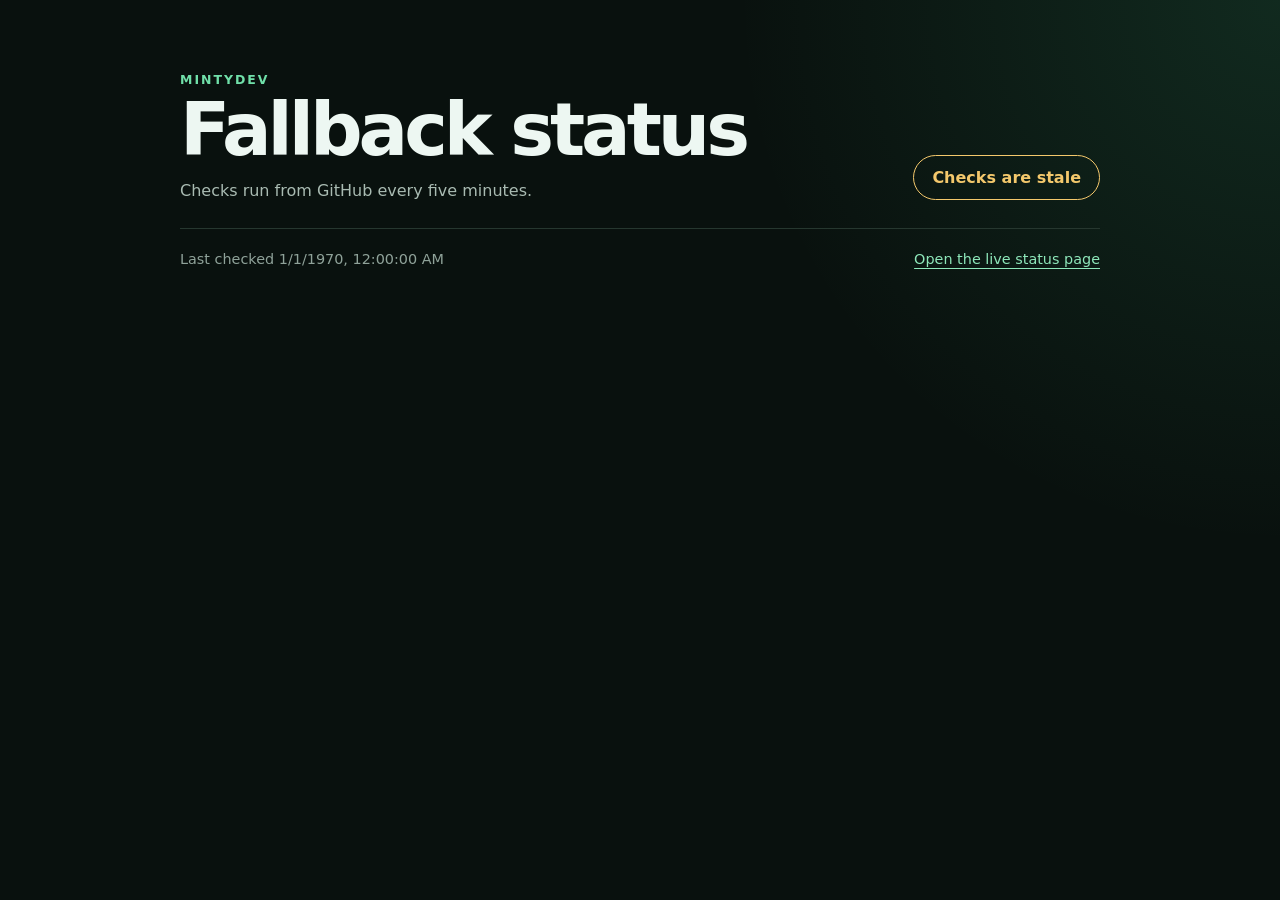
<file: site/index.html>
<!doctype html>
<html lang="en">
  <head>
    <meta charset="utf-8">
    <meta name="viewport" content="width=device-width, initial-scale=1">
    <meta name="color-scheme" content="dark">
    <meta http-equiv="Content-Security-Policy" content="default-src 'none'; script-src 'self'; style-src 'self'; connect-src 'self'; img-src 'self'; base-uri 'none'; form-action 'none'">
    <title>Mintydev fallback status</title>
    <link rel="icon" href="favicon.svg" type="image/svg+xml">
    <link rel="stylesheet" href="styles.css">
    <script src="app.js" defer></script>
  </head>
  <body>
    <main>
      <header>
        <div>
          <p class="eyebrow">Mintydev</p>
          <h1>Fallback status</h1>
          <p class="intro">Checks run from GitHub every five minutes.</p>
        </div>
        <div id="overall" class="overall loading">Loading status</div>
      </header>

      <div class="meta">
        <span id="checked">Waiting for the latest check</span>
        <a href="https://status.mintydev.gay/">Open the live status page</a>
      </div>

      <section id="services" class="services" aria-live="polite"></section>
      <noscript>This page needs JavaScript to load the latest status snapshot.</noscript>
    </main>
  </body>
</html>
</file>
<file: site/styles.css>
:root {
  color: #edf7f2;
  background: #09110e;
  font-family: Inter, ui-sans-serif, system-ui, -apple-system, BlinkMacSystemFont, "Segoe UI", sans-serif;
  font-synthesis: none;
}

* { box-sizing: border-box; }

body {
  margin: 0;
  min-height: 100vh;
  background:
    radial-gradient(circle at top right, rgba(76, 222, 153, 0.12), transparent 34rem),
    #09110e;
}

main {
  width: min(920px, calc(100% - 32px));
  margin: 0 auto;
  padding: 72px 0;
}

header {
  display: flex;
  align-items: flex-end;
  justify-content: space-between;
  gap: 32px;
  padding-bottom: 28px;
  border-bottom: 1px solid #26372f;
}

.eyebrow {
  margin: 0 0 8px;
  color: #70e0a9;
  font-size: 0.78rem;
  font-weight: 700;
  letter-spacing: 0.16em;
  text-transform: uppercase;
}

h1 {
  margin: 0;
  font-size: clamp(2.3rem, 8vw, 4.6rem);
  letter-spacing: -0.055em;
  line-height: 0.95;
}

.intro { margin: 16px 0 0; color: #a9bbb2; }

.overall, .state {
  border: 1px solid currentColor;
  border-radius: 999px;
  font-weight: 700;
}

.overall { padding: 12px 18px; white-space: nowrap; }
.overall.up, .service.up .state { color: #70e0a9; }
.overall.down, .service.down .state { color: #ff8d8d; }
.overall.stale { color: #f4c86c; }
.overall.loading { color: #a9bbb2; }

.meta {
  display: flex;
  justify-content: space-between;
  gap: 20px;
  margin: 22px 0 34px;
  color: #8fa299;
  font-size: 0.9rem;
}

a { color: #8ee7ba; text-underline-offset: 4px; }

.services {
  display: grid;
  grid-template-columns: repeat(2, minmax(0, 1fr));
  gap: 14px;
}

.service {
  min-height: 126px;
  padding: 22px;
  border: 1px solid #26372f;
  border-radius: 18px;
  background: rgba(17, 29, 24, 0.78);
}

.service-heading {
  display: flex;
  align-items: center;
  justify-content: space-between;
  gap: 16px;
}

h2 { margin: 0; font-size: 1.05rem; }
.state { padding: 5px 9px; font-size: 0.72rem; }
.service p { margin: 28px 0 0; color: #8fa299; font-size: 0.88rem; }

@media (max-width: 680px) {
  main { padding: 42px 0; }
  header { align-items: flex-start; flex-direction: column; }
  .meta { align-items: flex-start; flex-direction: column; }
  .services { grid-template-columns: 1fr; }
}
</file>
